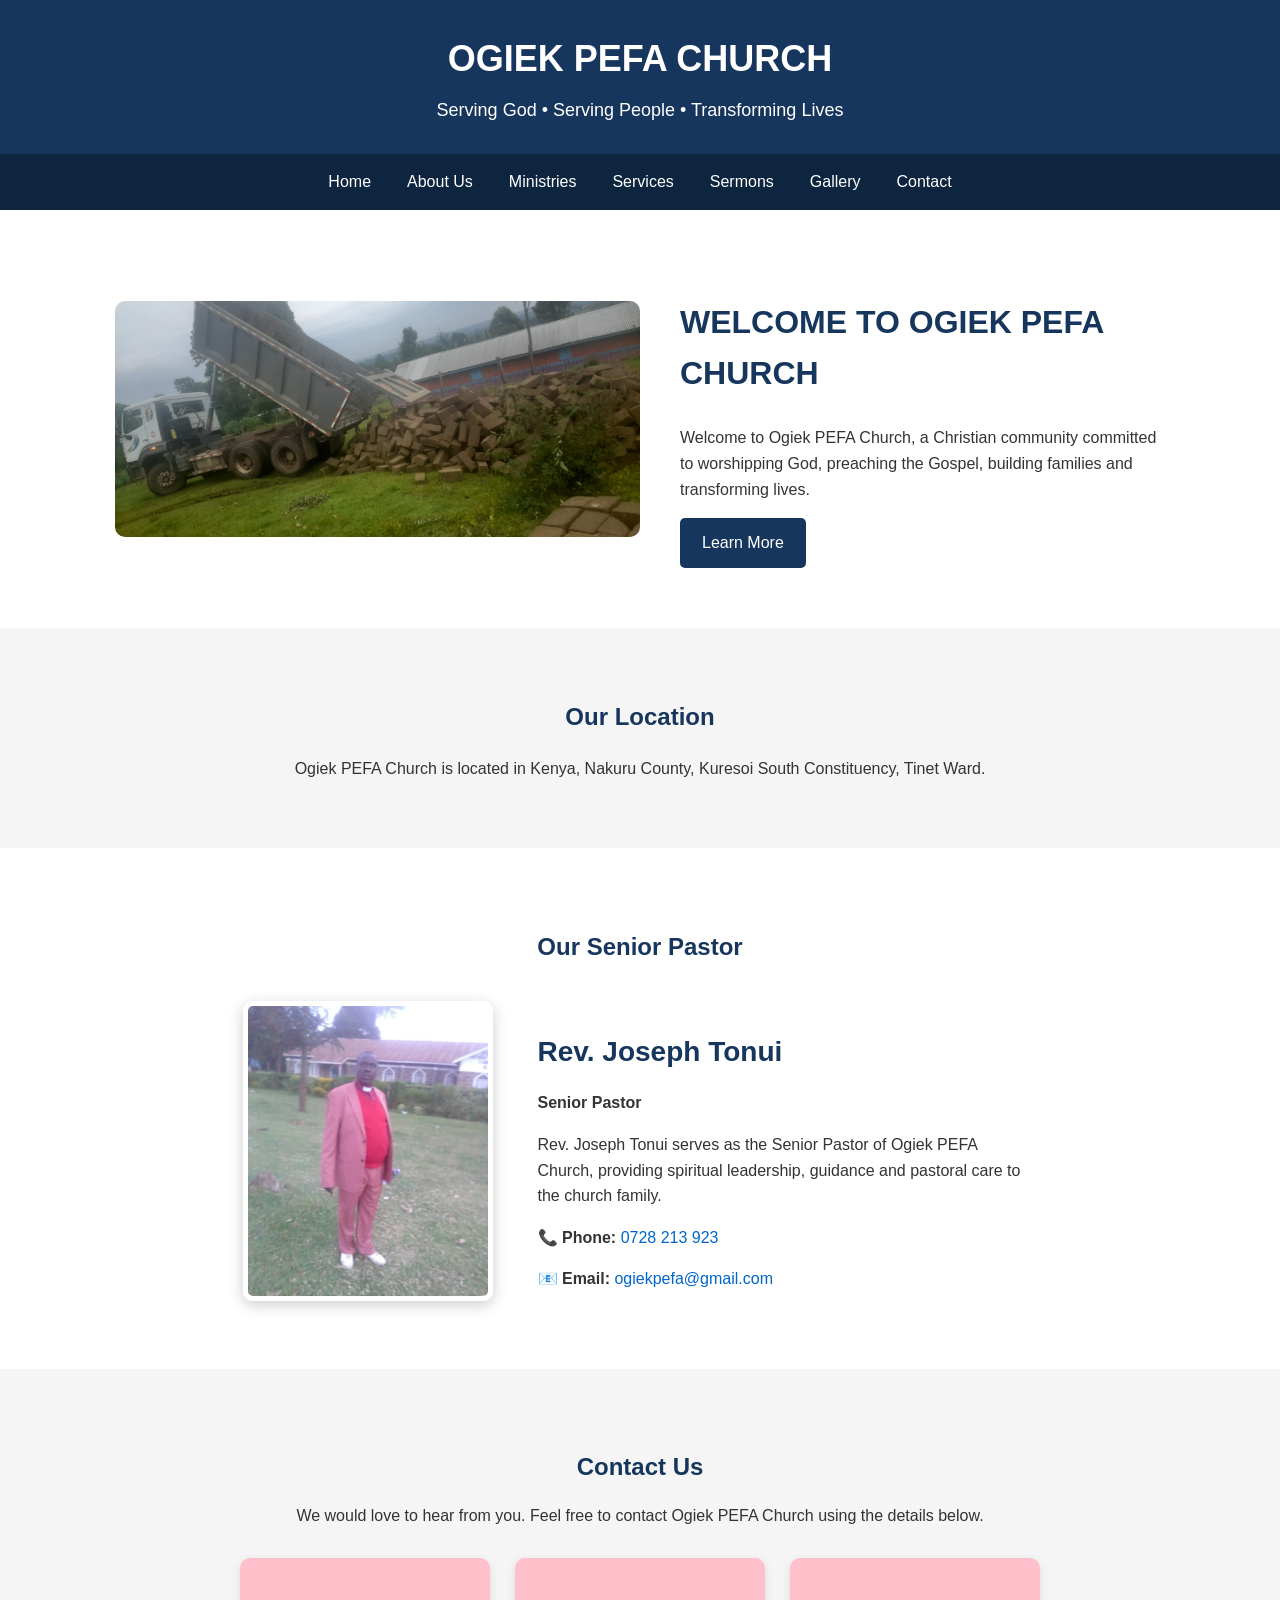
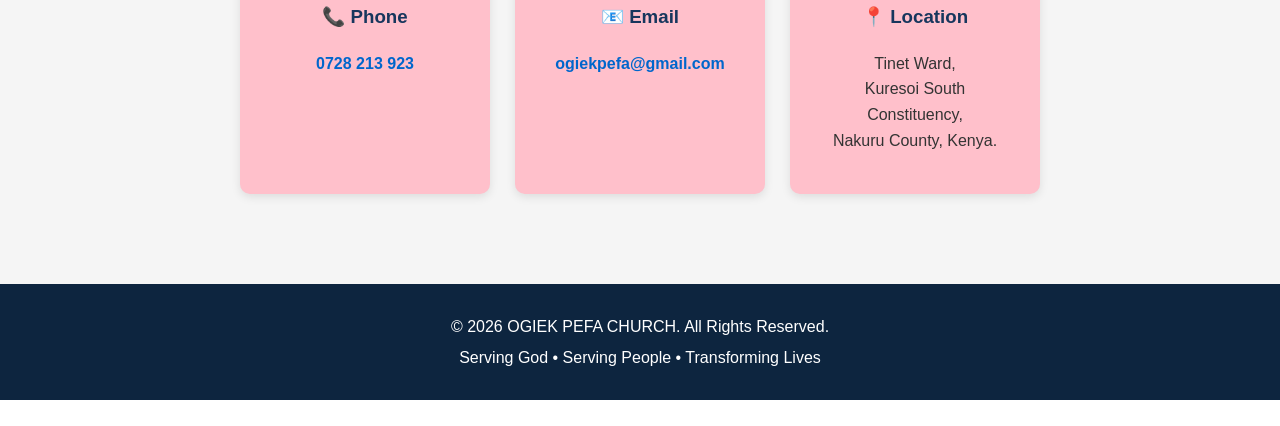
<file: index.html>
<!DOCTYPE html>
<html lang="en">
<head>
    <meta charset="UTF-8">
    <meta name="viewport" content="width=device-width, initial-scale=1.0">
    <title>OGIEK PEFA CHURCH</title>
    <link rel="stylesheet" href="style.css">
</head>
 
<body>
 
<header>
    <h1>OGIEK PEFA CHURCH</h1>
    <p>Serving God • Serving People • Transforming Lives</p>
</header>
 
<nav>
    <a href="index.html">Home</a>
    <a href="about.html">About Us</a>
    <a href="ministries.html">Ministries</a>
    <a href="services.html">Services</a>
    <a href="sermons.html">Sermons</a>
    <a href="gallery.html">Gallery</a>
    <a href="contact.html">Contact</a>
</nav>
 
<section class="hero">
    <img src="CHURCH.jpg" alt="Ogiek PEFA Church">
 
    <div>
        <h2>WELCOME TO OGIEK PEFA CHURCH</h2>
        <p>
            Welcome to Ogiek PEFA Church, a Christian community committed
            to worshipping God, preaching the Gospel, building families
            and transforming lives.
        </p>
        <a class="button" href="about.html">Learn More</a>
    </div>
</section>
 
<section class="content">
    <h2>Our Location</h2>
    <p>
        Ogiek PEFA Church is located in Kenya, Nakuru County,
        Kuresoi South Constituency, Tinet Ward.
    </p>
</section>
 
<section class="pastor">
    <h2>Our Senior Pastor</h2>
 
    <div class="pastor-container">
 
        <div class="pastor-image">
            <img
                src="pastor.jpg"
                alt="Rev. Joseph Tonui - Senior Pastor"
            >
        </div>
 
        <div class="pastor-info">
            <h3>Rev. Joseph Tonui</h3>
            <p><strong>Senior Pastor</strong></p>
 
            <p>
                Rev. Joseph Tonui serves as the Senior Pastor of
                Ogiek PEFA Church, providing spiritual leadership,
                guidance and pastoral care to the church family.
            </p>
 
            <p>
                📞 <strong>Phone:</strong>
                <a href="tel:0728213923">0728 213 923</a>
            </p>
 
            <p>
                📧 <strong>Email:</strong>
                <a href="mailto:ogiekpefa@gmail.com">
                    ogiekpefa@gmail.com
                </a>
            </p>
        </div>
 
    </div>
</section>
 
<section class="contact-section">
    <h2>Contact Us</h2>
 
    <p>
        We would love to hear from you. Feel free to contact
        Ogiek PEFA Church using the details below.
    </p>
 
    <div class="contact-container">
 
        <div class="contact-box">
            <h3>📞 Phone</h3>
            <p>
                <a href="tel:0728213923">
                    0728 213 923
                </a>
            </p>
        </div>
 
        <div class="contact-box">
            <h3>📧 Email</h3>
            <p>
                <a href="mailto:ogiekpefa@gmail.com">
                    ogiekpefa@gmail.com
                </a>
            </p>
        </div>
 
        <div class="contact-box">
            <h3>📍 Location</h3>
            <p>
                Tinet Ward,<br>
                Kuresoi South Constituency,<br>
                Nakuru County, Kenya.
            </p>
        </div>
 
    </div>
</section>
 
<footer>
    <p>
        &copy; 2026 OGIEK PEFA CHURCH.
        All Rights Reserved.
    </p>
 
    <p>
        Serving God • Serving People • Transforming Lives
    </p>
</footer>
 
</body>
</html>
</file>
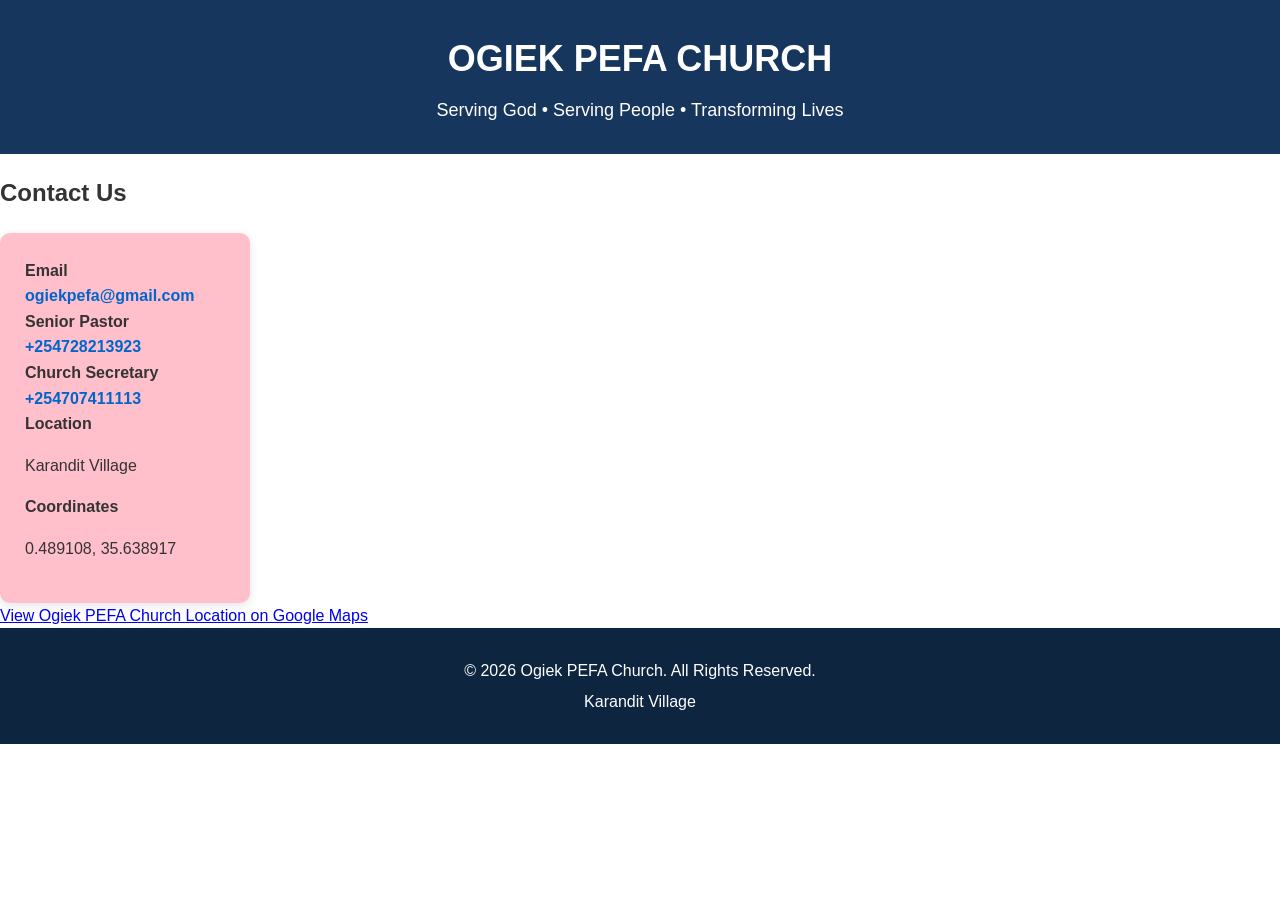
<file: contact.html>
<!DOCTYPE html>
<html lang="en">
<head>
    <meta charset="UTF-8">
    <meta name="viewport" content="width=device-width, initial-scale=1.0">
    <title>OGIEK PEFA CHURCH</title>
    <link rel="stylesheet" href="style.css">
</head>
<body>
<header>
    <h1>OGIEK PEFA CHURCH</h1>
    <p>Serving God • Serving People • Transforming Lives</p>
</header>
</section>

<section id="contact">
    <h2>Contact Us</h2>

    <div class="contact-box">
        <div class="card">
            <strong>Email</strong>
            <a href="mailto:ogiekpefa@gmail.com">ogiekpefa@gmail.com</a>
        </div>

        <div class="card">
            <strong>Senior Pastor</strong>
            <a href="tel:+254728213923">+254728213923</a>
        </div>

        <div class="card">
            <strong>Church Secretary</strong>
            <a href="tel:+254707411113">+254707411113</a>
        </div>

        <div class="card">
            <strong>Location</strong>
            <p>Karandit Village</p>
        </div>

        <div class="card">
            <strong>Coordinates</strong>
            <p>0.489108, 35.638917</p>
        </div>
    </div>

    <a class="map-link"
       href="https://www.google.com/maps?q=0.489108,35.638917"
       target="_blank"
       rel="noopener">
        View Ogiek PEFA Church Location on Google Maps
    </a>
</section>

<footer>
    <p>&copy; 2026 Ogiek PEFA Church. All Rights Reserved.</p>
    <p>Karandit Village</p>
</footer>

</body>
</html>
</file>
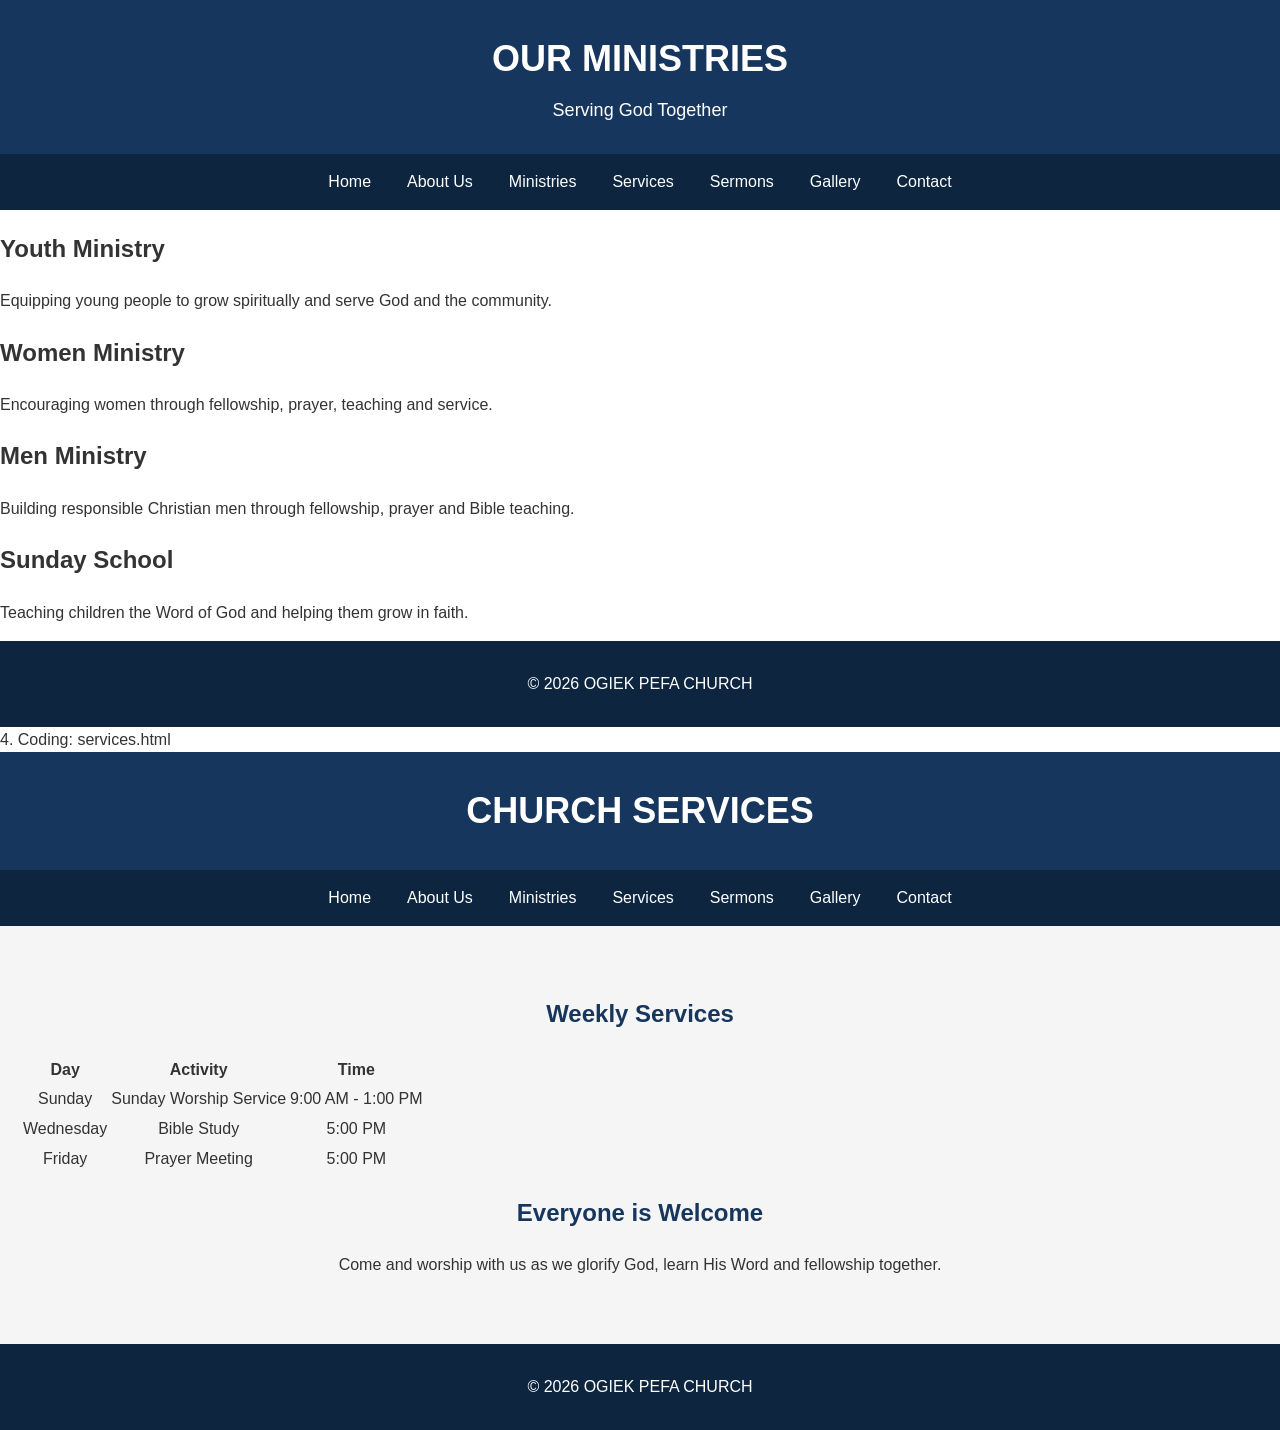
<file: ministries.html>
<!DOCTYPE html>
<html lang="en">
<head>
    <meta charset="UTF-8">
    <meta name="viewport" content="width=device-width, initial-scale=1.0">
    <title>Ministries - OGIEK PEFA CHURCH</title>
    <link rel="stylesheet" href="style.css">
</head>
<body>
<header>
    <h1>OUR MINISTRIES</h1>
    <p>Serving God Together</p>
</header>

<nav>
    <a href="index.html">Home</a>
    <a href="about.html">About Us</a>
    <a href="ministries.html">Ministries</a>
    <a href="services.html">Services</a>
    <a href="sermons.html">Sermons</a>
    <a href="gallery.html">Gallery</a>
    <a href="contact.html">Contact</a>
</nav>

<section class="cards">
    <div class="card">
        <h2>Youth Ministry</h2>
        <p>Equipping young people to grow spiritually and serve God and the community.</p>
    </div>
    <div class="card">
        <h2>Women Ministry</h2>
        <p>Encouraging women through fellowship, prayer, teaching and service.</p>
    </div>
    <div class="card">
        <h2>Men Ministry</h2>
        <p>Building responsible Christian men through fellowship, prayer and Bible teaching.</p>
    </div>
    <div class="card">
        <h2>Sunday School</h2>
        <p>Teaching children the Word of God and helping them grow in faith.</p>
    </div>
</section>

<footer>
    <p>&copy; 2026 OGIEK PEFA CHURCH</p>
</footer>
</body>
</html>
4. Coding: services.html
<!DOCTYPE html>
<html lang="en">
<head>
    <meta charset="UTF-8">
    <meta name="viewport" content="width=device-width, initial-scale=1.0">
    <title>Services - OGIEK PEFA CHURCH</title>
    <link rel="stylesheet" href="style.css">
</head>
<body>
<header>
    <h1>CHURCH SERVICES</h1>
</header>

<nav>
    <a href="index.html">Home</a>
    <a href="about.html">About Us</a>
    <a href="ministries.html">Ministries</a>
    <a href="services.html">Services</a>
    <a href="sermons.html">Sermons</a>
    <a href="gallery.html">Gallery</a>
    <a href="contact.html">Contact</a>
</nav>

<section class="content">
    <h2>Weekly Services</h2>
    <table>
        <tr><th>Day</th><th>Activity</th><th>Time</th></tr>
        <tr><td>Sunday</td><td>Sunday Worship Service</td><td>9:00 AM - 1:00 PM</td></tr>
        <tr><td>Wednesday</td><td>Bible Study</td><td>5:00 PM</td></tr>
        <tr><td>Friday</td><td>Prayer Meeting</td><td>5:00 PM</td></tr>
    </table>

    <h2>Everyone is Welcome</h2>
    <p>Come and worship with us as we glorify God, learn His Word and fellowship together.</p>
</section>

<footer>
    <p>&copy; 2026 OGIEK PEFA CHURCH</p>
</footer>
</body>
</html>
</file>
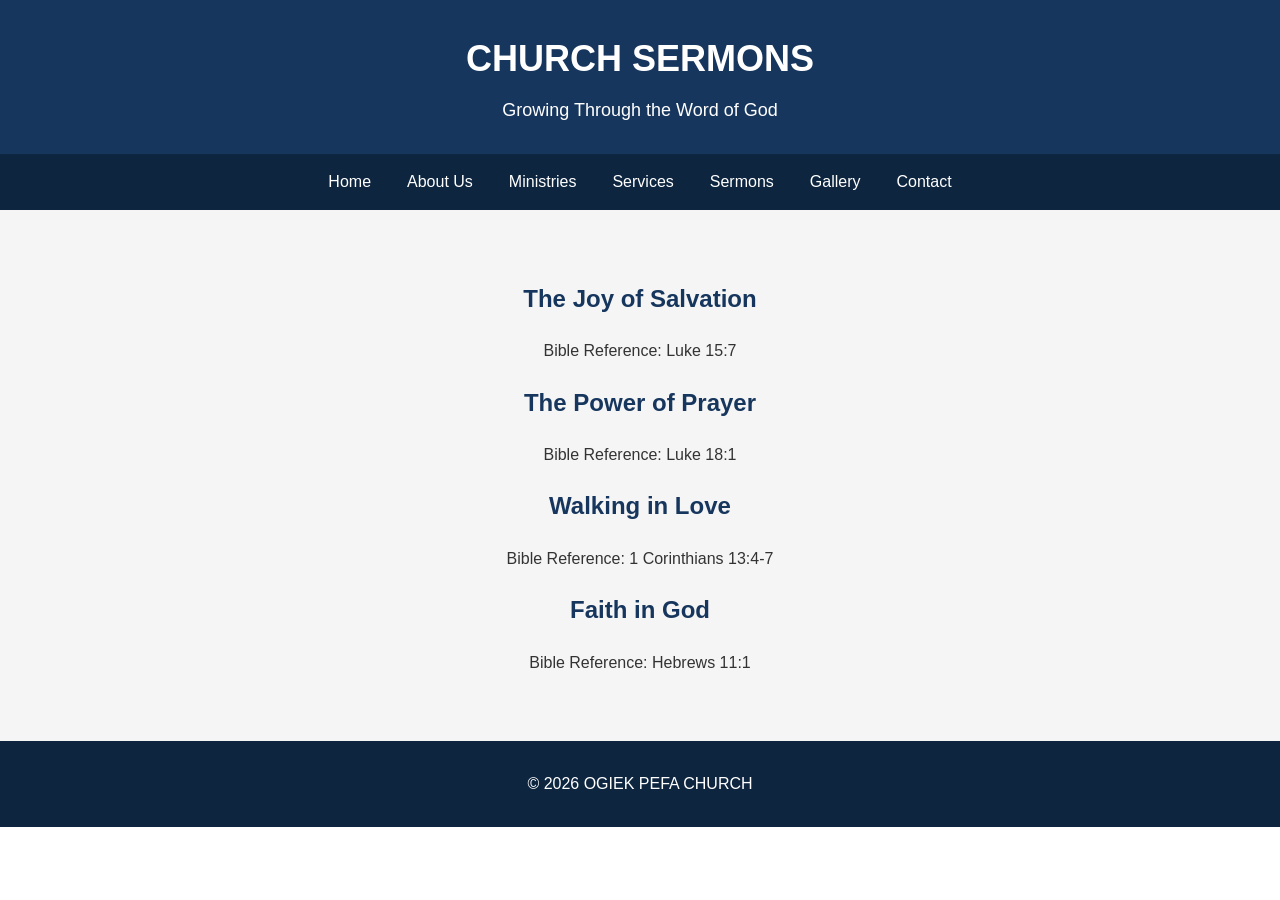
<file: sermons.html>
<!DOCTYPE html>
<html lang="en">
<head>
    <meta charset="UTF-8">
    <meta name="viewport" content="width=device-width, initial-scale=1.0">
    <title>Sermons - OGIEK PEFA CHURCH</title>
    <link rel="stylesheet" href="style.css">
</head>
<body>
<header>
    <h1>CHURCH SERMONS</h1>
    <p>Growing Through the Word of God</p>
</header>

<nav>
    <a href="index.html">Home</a>
    <a href="about.html">About Us</a>
    <a href="ministries.html">Ministries</a>
    <a href="services.html">Services</a>
    <a href="sermons.html">Sermons</a>
    <a href="gallery.html">Gallery</a>
    <a href="contact.html">Contact</a>
</nav>

<section class="content">
    <h2>The Joy of Salvation</h2>
    <p>Bible Reference: Luke 15:7</p>

    <h2>The Power of Prayer</h2>
    <p>Bible Reference: Luke 18:1</p>

    <h2>Walking in Love</h2>
    <p>Bible Reference: 1 Corinthians 13:4-7</p>

    <h2>Faith in God</h2>
    <p>Bible Reference: Hebrews 11:1</p>
</section>

<footer>
    <p>&copy; 2026 OGIEK PEFA CHURCH</p>
</footer>
</body>
</html>
</file>
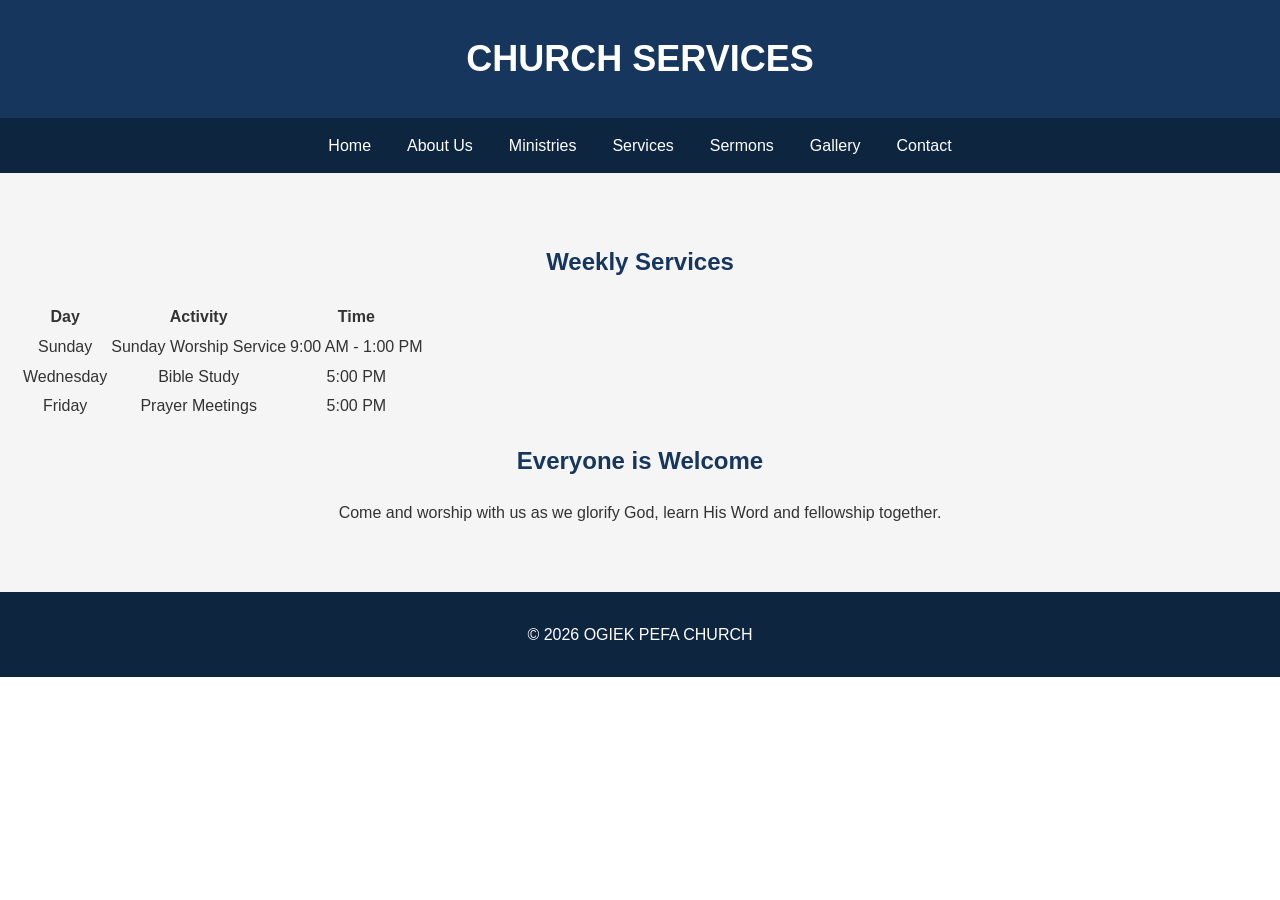
<file: services.html>
<!DOCTYPE html>
<html lang="en">
<head>
    <meta charset="UTF-8">
    <meta name="viewport" content="width=device-width, initial-scale=1.0">
    <title>Services - OGIEK PEFA CHURCH</title>
    <link rel="stylesheet" href="style.css">
</head>
<body>
<header>
    <h1>CHURCH SERVICES</h1>
</header>

<nav>
    <a href="index.html">Home</a>
    <a href="about.html">About Us</a>
    <a href="ministries.html">Ministries</a>
    <a href="services.html">Services</a>
    <a href="sermons.html">Sermons</a>
    <a href="gallery.html">Gallery</a>
    <a href="contact.html">Contact</a>
</nav>

<section class="content">
    <h2>Weekly Services</h2>
    <table>
        <tr><th>Day</th><th>Activity</th><th>Time</th></tr>
        <tr><td>Sunday</td><td>Sunday Worship Service</td><td>9:00 AM - 1:00 PM</td></tr>
        <tr><td>Wednesday</td><td>Bible Study</td><td>5:00 PM</td></tr>
        <tr><td>Friday</td><td>Prayer Meetings</td><td>5:00 PM</td></tr>
    </table>

    <h2>Everyone is Welcome</h2>
    <p>Come and worship with us as we glorify God, learn His Word and fellowship together.</p>
</section>

<footer>
    <p>&copy; 2026 OGIEK PEFA CHURCH</p>
</footer>
</body>
</html>
</file>
<file: style.css>
/* ================= GENERAL STYLES ================= */
 
* {
    box-sizing: border-box;
}
 
body {
    margin: 0;
    font-family: Arial, Helvetica, sans-serif;
    line-height: 1.6;
    color: #333;
    background-color: #ffffff;
}
 
header {
    background-color: #17365d;
    color: WHITE;
    text-align: center;
    padding: 30px 20px;
}
 
header h1 {
    margin: 0;
    font-size: 36px;
}
 
header p {
    margin: 8px 0 0;
    font-size: 18px;
}
 
 
/* ================= NAVIGATION ================= */
 
nav {
    background-color: #0d253f;
    display: flex;
    justify-content: center;
    flex-wrap: wrap;
}
 
nav a {
    color: white;
    text-decoration: none;
    padding: 15px 18px;
    display: block;
}
 
nav a:hover {
    background-color: #28527a;
}
 
 
/* ================= HERO SECTION ================= */
 
.hero {
    display: flex;
    align-items: center;
    gap: 40px;
    max-width: 1100px;
    margin: auto;
    padding: 60px 25px;
}
 
.hero img {
    width: 50%;
    max-height: 400px;
    object-fit: cover;
    border-radius: 10px;
}
 
.hero div {
    flex: 1;
}
 
.hero h2 {
    color: #17365d;
    font-size: 32px;
}
 
.button {
    display: inline-block;
    background-color: #17365d;
    color: white;
    padding: 12px 22px;
    text-decoration: none;
    border-radius: 5px;
}
 
.button:hover {
    background-color: #28527a;
}
 
 
/* ================= CONTENT ================= */
 
.content {
    text-align: center;
    padding: 50px 20px;
    background-color: #f5f5f5;
}
 
.content h2 {
    color: #17365d;
}
 
 
/* ================= PASTOR SECTION ================= */
 
.pastor {
    padding: 60px 20px;
    text-align: center;
    background-color: #ffffff;
}
 
.pastor h2 {
    color: #17365d;
    margin-bottom: 35px;
}
 
.pastor-container {
    max-width: 900px;
    margin: auto;
    display: flex;
    align-items: center;
    justify-content: center;
    gap: 45px;
    text-align: left;
}
 
.pastor-image img {
    width: 250px;
    height: 300px;
    object-fit: cover;
    border-radius: 10px;
    border: 5px solid white;
    box-shadow: 0 4px 15px rgba(0, 0, 0, 0.2);
}
 
.pastor-info {
    max-width: 500px;
}
 
.pastor-info h3 {
    font-size: 28px;
    color: #17365d;
    margin-bottom: 5px;
}
 
.pastor-info a {
    color: #0066cc;
    text-decoration: none;
}
 
.pastor-info a:hover {
    text-decoration: underline;
}
 
 
/* ================= CONTACT SECTION ================= */
 
.contact-section {
    padding: 60px 20px;
    text-align: center;
    background-color: #f5f5f5;
}
 
.contact-section h2 {
    color: #17365d;
    margin-bottom: 15px;
}
 
.contact-container {
    max-width: 1000px;
    margin: 30px auto;
    display: flex;
    justify-content: center;
    gap: 25px;
    flex-wrap: wrap;
}
 
.contact-box {
    width: 250px;
    padding: 25px;
    background-color: PINK;
    border-radius: 10px;
    box-shadow: 0 3px 10px rgba(0, 0, 0, 0.1);
}
 
.contact-box h3 {
    color: #17365d;
}
 
.contact-box a {
    color: #0066cc;
    text-decoration: none;
    font-weight: bold;
}
 
.contact-box a:hover {
    text-decoration: underline;
}
 
 
/* ================= FOOTER ================= */
 
footer {
    background-color: #0d253f;
    color: white;
    text-align: center;
    padding: 25px 20px;
}
 
footer p {
    margin: 5px 0;
}
 
 
/* ================= MOBILE RESPONSIVE ================= */
 
@media (max-width: 768px) {
 
    .hero {
        flex-direction: column;
        text-align: center;
    }
 
    .hero img {
        width: 100%;
    }
 
    .hero h2 {
        font-size: 26px;
    }
 
    .pastor-container {
        flex-direction: column;
        text-align: center;
    }
 
    .pastor-image img {
        width: 220px;
        height: 270px;
    }
 
    .contact-container {
        flex-direction: column;
        align-items: center;
    }
 
    .contact-box {
        width: 80%;
    }
 
    nav {
        flex-direction: column;
        text-align: center;
    }
 
    header h1 {
        font-size: 28px;
    }
}
</file>
